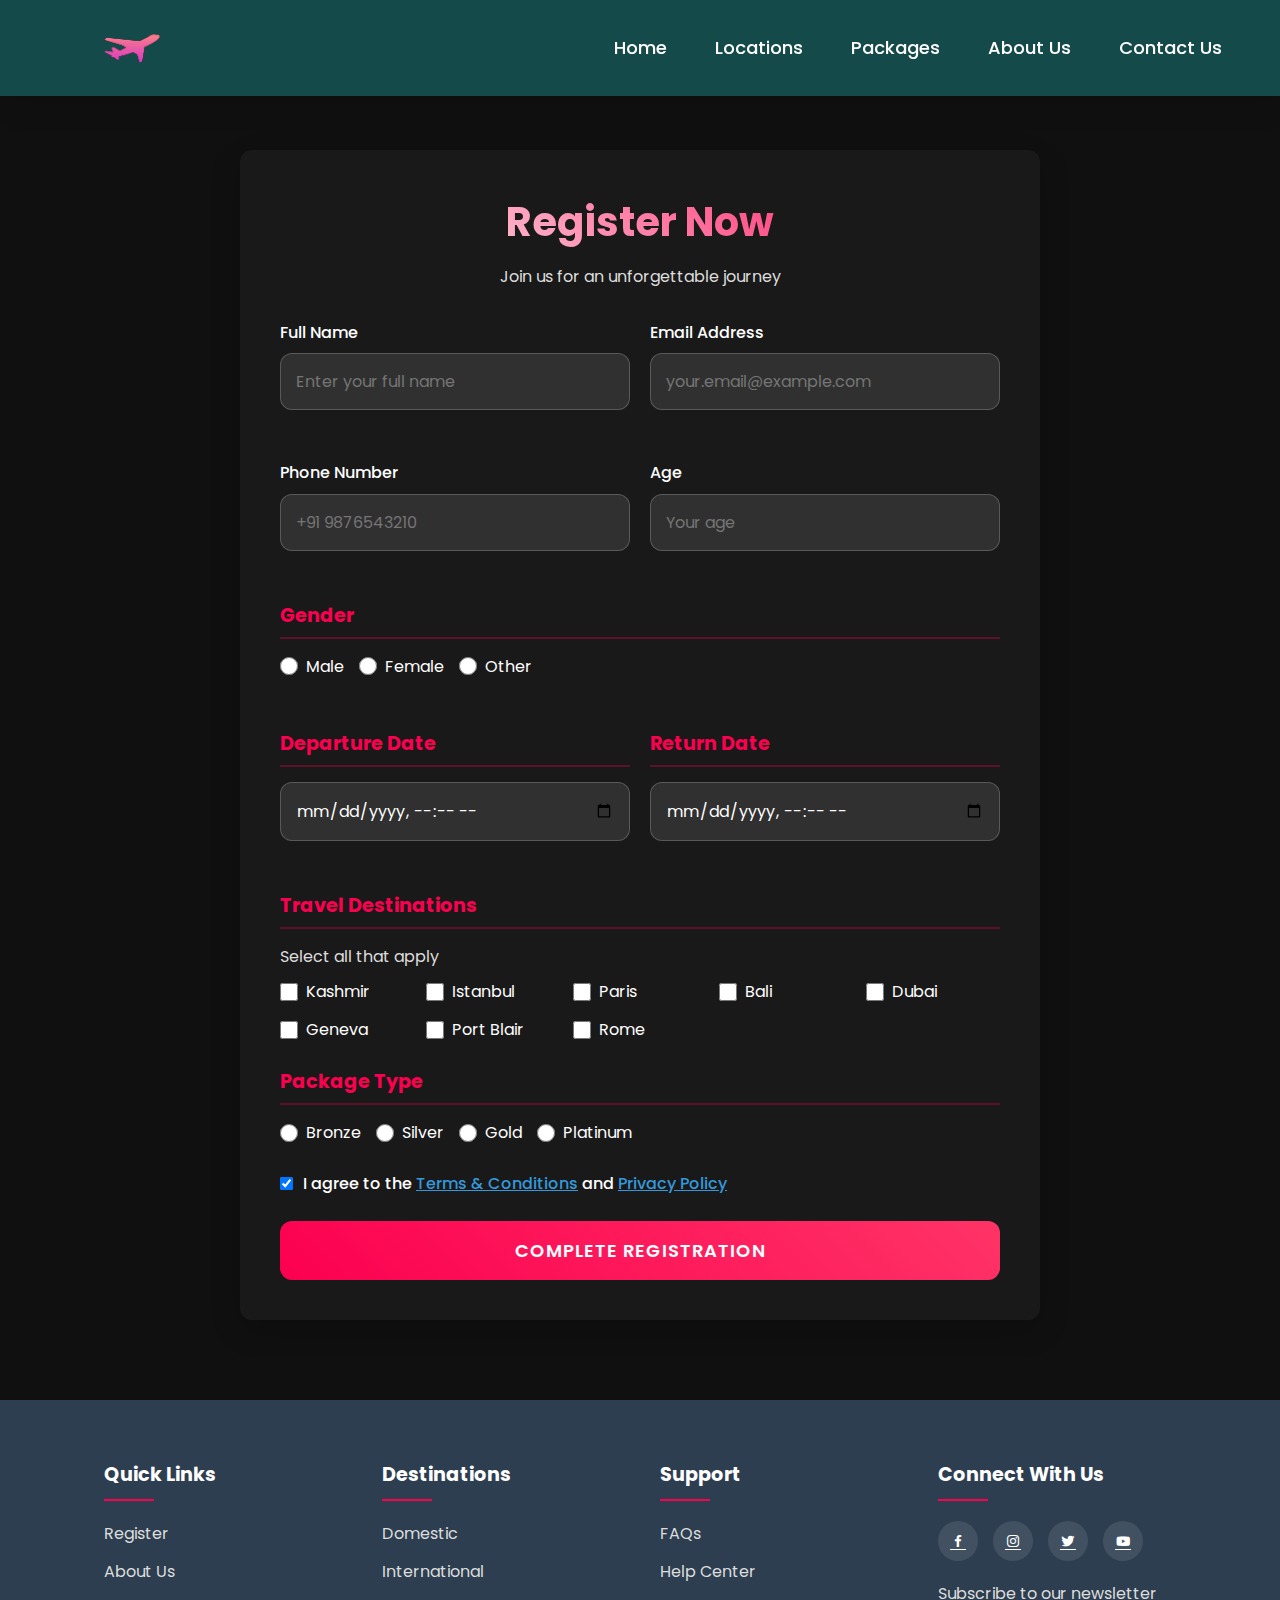
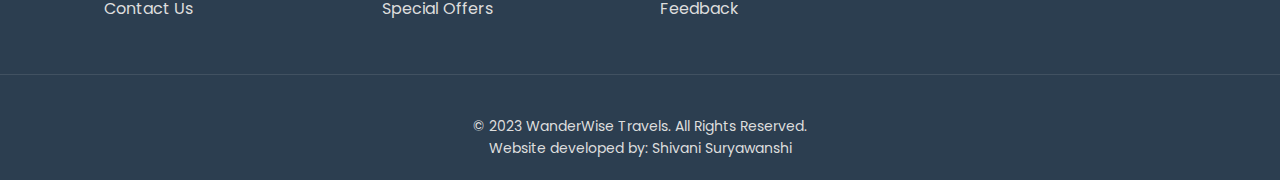
<file: MyWebApp/src/main/webapp/register.html>
<!DOCTYPE html>
<html lang="en">
<head>
    <meta charset="UTF-8">
    <meta http-equiv="X-UA-Compatible" content="IE=edge">
    <meta name="viewport" content="width=device-width, initial-scale=1.0">
    <title>Register Here | FirstFlight Travels</title>
    <link rel="icon" href="assets/logo.png">
    <link rel="preconnect" href="https://fonts.googleapis.com">
    <link rel="preconnect" href="https://fonts.gstatic.com" crossorigin>
    <link href="https://fonts.googleapis.com/css2?family=Poppins:wght@300;400;500;600;700&family=Paytone+One&display=swap" rel="stylesheet">
    <link rel="stylesheet" href="https://unpkg.com/boxicons@latest/css/boxicons.min.css">
    <link rel="stylesheet" href="style/register.css">
</head>
<body class="register-body">

    <nav>
        <img src="assets/logo.png" class="logo" alt="FirstFlight Travels Logo">
        <ul class="navbar">
            <li>
                <a href="./index.html">Home</a>
                <a href="./index.html#locations">Locations</a>
                <a href="./index.html#package">Packages</a>
                <a href="./about.html">About Us</a>
                <a href="./contact.html">Contact Us</a>
            </li>
        </ul>
    </nav>

    <section class="registration">
        <div class="register-container">
            <div class="register-form">
                <h1>Register <span>Now</span></h1>
                <p style="text-align: center; margin-bottom: 30px; color: var(--text-muted);">Join us for an unforgettable journey</p>
                
                <form action="RegisterServlet" method="post" onsubmit="return validateform()">
                    <div class="form-row">
                        <div class="form-col">
                            <div class="form-group">
                                <label for="name">Full Name</label>
                                <input type="text" name="myname1" id="name" placeholder="Enter your full name" required>
                            </div>
                        </div>
                        <div class="form-col">
                            <div class="form-group">
                                <label for="email">Email Address</label>
                                <input type="email" name="myemail" id="email" placeholder="your.email@example.com" required>
                            </div>
                        </div>
                    </div>
                    
                    <div class="form-row">
                        <div class="form-col">
                            <div class="form-group">
                                <label for="phonenum">Phone Number</label>
                                <input type="tel" name="myphone" id="phonenum" placeholder="+91 9876543210" required>
                            </div>
                        </div>
                        <div class="form-col">
                            <div class="form-group">
                                <label for="age">Age</label>
                                <input type="number" name="myage" id="age" placeholder="Your age" min="1" max="120" required>
                            </div>
                        </div>
                    </div>
                    
                    <div class="form-group">
                        <h4 class="section-title">Gender</h4>
                        <div class="radio-group">
                            <div class="radio-option">
                                <input type="radio" name="mygender" id="male" value="Male" required>
                                <label for="male">Male</label>
                            </div>
                            <div class="radio-option">
                                <input type="radio" name="mygender" id="female" value="Female">
                                <label for="female">Female</label>
                            </div>
                            <div class="radio-option">
                                <input type="radio" name="mygender" id="other" value="Other">
                                <label for="other">Other</label>
                            </div>
                        </div>
                    </div>
                    
                    <div class="form-row">
                        <div class="form-col">
                            <div class="form-group">
                                <h4 class="section-title">Departure Date</h4>
                                <input type="datetime-local" name="departuredate" required>
                            </div>
                        </div>
                        <div class="form-col">
                            <div class="form-group">
                                <h4 class="section-title">Return Date</h4>
                                <input type="datetime-local" name="returndate" required>
                            </div>
                        </div>
                    </div>
                    
                    <div class="form-group">
                        <h4 class="section-title">Travel Destinations</h4>
                        <p style="color: var(--text-muted); margin-bottom: 10px;">Select all that apply</p>
                        <div class="checkbox-group">
                            <div class="checkbox-option">
                                <input type="checkbox" name="td" id="kashmir" value="Kashmir">
                                <label for="kashmir">Kashmir</label>
                            </div>
                            <div class="checkbox-option">
                                <input type="checkbox" name="td" id="istanbul" value="Istanbul">
                                <label for="istanbul">Istanbul</label>
                            </div>
                            <div class="checkbox-option">
                                <input type="checkbox" name="td" id="paris" value="Paris">
                                <label for="paris">Paris</label>
                            </div>
                            <div class="checkbox-option">
                                <input type="checkbox" name="td" id="bali" value="Bali">
                                <label for="bali">Bali</label>
                            </div>
                            <div class="checkbox-option">
                                <input type="checkbox" name="td" id="dubai" value="Dubai">
                                <label for="dubai">Dubai</label>
                            </div>
                            <div class="checkbox-option">
                                <input type="checkbox" name="td" id="geneva" value="Geneva">
                                <label for="geneva">Geneva</label>
                            </div>
                            <div class="checkbox-option">
                                <input type="checkbox" name="td" id="portblair" value="Port Blair">
                                <label for="portblair">Port Blair</label>
                            </div>
                            <div class="checkbox-option">
                                <input type="checkbox" name="td" id="rome" value="Rome">
                                <label for="rome">Rome</label>
                            </div>
                        </div>
                    </div>
                    
                    <div class="form-group">
                        <h4 class="section-title">Package Type</h4>
                        <div class="radio-group">
                            <div class="radio-option">
                                <input type="radio" name="locations" id="bronze" value="Bronze" required>
                                <label for="bronze">Bronze</label>
                            </div>
                            <div class="radio-option">
                                <input type="radio" name="locations" id="silver" value="Silver">
                                <label for="silver">Silver</label>
                            </div>
                            <div class="radio-option">
                                <input type="radio" name="locations" id="gold" value="Gold">
                                <label for="gold">Gold</label>
                            </div>
                            <div class="radio-option">
                                <input type="radio" name="locations" id="platinum" value="Platinum">
                                <label for="platinum">Platinum</label>
                            </div>
                        </div>
                    </div>
                    
                    <div class="terms-checkbox">
                        <input type="checkbox" name="t&c" id="terms" checked required>
                        <label for="terms">I agree to the <a href="#" style="color: var(--accent-color);">Terms & Conditions</a> and <a href="#" style="color: var(--accent-color);">Privacy Policy</a></label>
                    </div>
                    
                    <button type="submit" class="submitbtn">Complete Registration</button>
                </form>
            </div>
        </div>
    </section>

    <!-- Footer -->
    <footer class="footer">
        <div class="footer-content">
            <div class="footlinks">
                <h4>Quick Links</h4>
                <ul>
                    <li><a href="./register.html">Register</a></li>
                    <li><a href="./about.html">About Us</a></li>
                    <li><a href="./contact.html">Contact Us</a></li>
                </ul>
            </div>

            <div class="footlinks">
                <h4>Destinations</h4>
                <ul>
                    <li><a href="#">Domestic</a></li>
                    <li><a href="#">International</a></li>
                    <li><a href="#">Special Offers</a></li>
                </ul>
            </div>

            <div class="footlinks">
                <h4>Support</h4>
                <ul>
                    <li><a href="#">FAQs</a></li>
                    <li><a href="#">Help Center</a></li>
                    <li><a href="#">Feedback</a></li>
                </ul>
            </div>

            <div class="footlinks">
                <h4>Connect With Us</h4>
                <div class="social">
                    <a href="https://www.facebook.com/" target="_blank"><i class='bx bxl-facebook'></i></a>
                    <a href="https://www.instagram.com/" target="_blank"><i class='bx bxl-instagram'></i></a>
                    <a href="https://twitter.com/" target="_blank"><i class='bx bxl-twitter'></i></a>
                    <a href="https://youtube.com/" target="_blank"><i class='bx bxl-youtube'></i></a>
                </div>
                <p style="margin-top: 20px; color: var(--text-muted);">Subscribe to our newsletter</p>
            </div>
        </div>

        <div class="end">
            <p>&copy; 2023 WanderWise Travels. All Rights Reserved.<br>Website developed by: Shivani Suryawanshi</p>
        </div>
    </footer>

    <script>
        function validateform() { 
            var tel = document.getElementById("phonenum").value;  
            var name = document.getElementById("name").value;
            var email = document.getElementById("email").value;
            
            // Phone number validation
            if(tel.length < 10) {  
                alert("Phone number must be at least 10 digits!");  
                return false;  
            } else if(isNaN(tel)) {
                alert("Phone number should only contain numbers!");
                return false;
            }
            
            // Name validation
            if(name.length < 3) {
                alert("Name must be at least 3 characters long!");
                return false;
            }
            
            // Simple email validation
            if(!email.includes("@") || !email.includes(".")) {
                alert("Please enter a valid email address!");
                return false;
            }
            
            // Check if at least one destination is selected
            var destinations = document.querySelectorAll('input[name="td"]:checked');
            if(destinations.length === 0) {
                alert("Please select at least one travel destination!");
                return false;
            }
            
            return true;
        }
        
        // Add some interactive effects
        document.addEventListener('DOMContentLoaded', function() {
            const inputs = document.querySelectorAll('input, select');
            
            inputs.forEach(input => {
                // Add focus effect
                input.addEventListener('focus', function() {
                    this.parentNode.style.transform = 'translateY(-3px)';
                });
                
                // Remove focus effect
                input.addEventListener('blur', function() {
                    this.parentNode.style.transform = 'translateY(0)';
                });
            });
            
            // Animate form container on load
            const formContainer = document.querySelector('.register-container');
            formContainer.style.opacity = '0';
            formContainer.style.transform = 'translateY(20px)';
            
            setTimeout(() => {
                formContainer.style.transition = 'opacity 0.5s ease, transform 0.5s ease';
                formContainer.style.opacity = '1';
                formContainer.style.transform = 'translateY(0)';
            }, 100);
        });
    </script>
</body>
</html>
</file>
<file: MyWebApp/src/main/webapp/style/register.css>
@charset "UTF-8";
 :root {
            --primary-color: #2c3e50;
            --secondary-color: #fc0050;
            --accent-color: #3498db;
            --dark-bg: #101010;
            --light-bg: #191919;
            --text-light: #ffffff;
            --text-muted: #dddddd;
            --border-radius: 12px;
            --box-shadow: 0 10px 30px rgba(0, 0, 0, 0.2);
            --transition: all 0.3s ease;
        }

        * {
            padding: 0;
            margin: 0;
            box-sizing: border-box;
            font-family: 'Poppins', sans-serif;
            scroll-behavior: smooth;
        }

        body {
            background-color: var(--dark-bg);
            color: var(--text-light);
            line-height: 1.6;
            padding-top: 80px; /* Added to prevent content from being hidden behind navbar */
        }

        /* Navigation - Kept original but made sticky */
        nav {
            width: 100%;
            position: fixed;
            top: 0;
            left: 0;
            z-index: 1000;
            background-color: rgb(21, 74, 74);
            box-shadow: 5px 5px 30px rgba(0, 0, 0, 15%);
            display: flex;
            align-items: center;
            justify-content: space-between;
        }

        nav .logo {
            width: 60px;
            margin: 2vh;
            margin-left: 8%;
        }

        nav ul li {
            list-style: none;
            display: inline-block;
            margin-left: 40px;
        }

        .navbar {
            display: flex;
            margin-right: 4vh;
        }

        .navbar a {
            color: white;
            font-size: 18px;
            padding: 10px 22px;
            border-radius: 4px;
            font-weight: 500;   
            text-decoration: none;
            transition: ease 0.40s;
        }

        .navbar a:hover,.navbar a.active {
            background: white;
            color: black;
            box-shadow: 5px 10px 30px rgb(85 85 85 / 20%);
            border-radius: 5px;
        }

        nav ul li a {
            text-decoration: none;
            color: rgb(255, 255, 255);
            font-size: 17px;
        }

        /* Registration Form */
        .registration {
            padding: 50px 10% 80px; 
            min-height: calc(100vh - 80px); 
            display: flex;
            justify-content: center;
            align-items: center;
        }

        .register-container {
            background: var(--light-bg);
            border-radius: var(--border-radius);
            padding: 40px;
            width: 100%;
            max-width: 800px;
            box-shadow: var(--box-shadow);
            transition: var(--transition);
            margin-top: 20px; /* Added some spacing from navbar */
        }

        /* Rest of your existing CSS remains the same */
        .register-container:hover {
            transform: translateY(-5px);
            box-shadow: 0 15px 35px rgba(0, 0, 0, 0.3);
        }

       .register-form h1 {
    font-size: 2.5rem;
    margin-bottom: 10px;
    font-weight: 700;
    background: linear-gradient(45deg, var(--text-light), var(--secondary-color));
    color: var(--secondary-color); /* Fallback color */
    -webkit-background-clip: text;
            background-clip: text;
    -webkit-text-fill-color: transparent;
    text-align: center;
}

        .register-form h1 span {
            color: var(--secondary-color);
        }

        .form-group {
            margin-bottom: 25px;
        }

        .form-row {
            display: flex;
            gap: 20px;
            margin-bottom: 25px;
        }

        .form-col {
            flex: 1;
        }

        .register-form label {
            display: block;
            margin-bottom: 8px;
            font-weight: 500;
            color: var(--text-light);
        }

        .register-form input[type="text"],
        .register-form input[type="email"],
        .register-form input[type="tel"],
        .register-form input[type="number"],
        .register-form input[type="datetime-local"],
        .register-form select {
            width: 100%;
            padding: 15px;
            background: rgba(255, 255, 255, 0.1);
            border: 1px solid rgba(255, 255, 255, 0.2);
            border-radius: var(--border-radius);
            color: var(--text-light);
            font-size: 16px;
            transition: var(--transition);
        }

        .register-form input:focus,
        .register-form select:focus {
            outline: none;
            border-color: var(--accent-color);
            box-shadow: 0 0 0 3px rgba(52, 152, 219, 0.3);
        }

        .radio-group, .checkbox-group {
            display: flex;
            flex-wrap: wrap;
            gap: 15px;
            margin-top: 10px;
        }

        .radio-option, .checkbox-option {
            display: flex;
            align-items: center;
            gap: 8px;
        }

        .radio-option input, .checkbox-option input {
            width: 18px;
            height: 18px;
        }

        .radio-option label, .checkbox-option label {
            margin-bottom: 0;
            font-weight: 400;
        }

        .section-title {
            font-size: 1.2rem;
            color: var(--secondary-color);
            margin: 25px 0 15px;
            padding-bottom: 5px;
            border-bottom: 2px solid rgba(252, 0, 80, 0.3);
        }

        .checkbox-group {
            display: grid;
            grid-template-columns: repeat(auto-fill, minmax(120px, 1fr));
            gap: 12px;
        }

        .terms-checkbox {
            display: flex;
            align-items: center;
            gap: 10px;
            margin: 25px 0;
        }

        .terms-checkbox label {
            margin-bottom: 0;
        }

        .submitbtn {
            display: block;
            width: 100%;
            padding: 16px;
            background: linear-gradient(45deg, var(--secondary-color), #ff3366);
            color: white;
            border: none;
            border-radius: var(--border-radius);
            font-size: 18px;
            font-weight: 600;
            cursor: pointer;
            transition: var(--transition);
            text-transform: uppercase;
            letter-spacing: 1px;
        }

        .submitbtn:hover {
            background: linear-gradient(45deg, #ff3366, var(--secondary-color));
            transform: translateY(-3px);
            box-shadow: 0 5px 15px rgba(252, 0, 80, 0.4);
        }

        /* Footer */
        .footer {
            background: var(--primary-color);
            padding: 60px 0 20px;
            color: var(--text-light);
        }

        .footer-content {
            display: grid;
            grid-template-columns: repeat(auto-fit, minmax(200px, 1fr));
            gap: 40px;
            max-width: 1200px;
            margin: 0 auto;
            padding: 0 5%;
        }

        .footlinks h4 {
            font-size: 1.2rem;
            margin-bottom: 20px;
            position: relative;
            padding-bottom: 10px;
        }

        .footlinks h4::after {
            content: '';
            position: absolute;
            left: 0;
            bottom: 0;
            width: 50px;
            height: 2px;
            background: var(--secondary-color);
        }

        .footlinks ul li {
            margin-bottom: 12px;
            list-style: none;
        }

        .footlinks ul li a {
            color: var(--text-muted);
            transition: var(--transition);
            text-decoration: none;
        }

        .footlinks ul li a:hover {
            color: var(--text-light);
            padding-left: 5px;
        }

        .social {
            display: flex;
            gap: 15px;
            margin-top: 20px;
        }

        .social a {
            display: flex;
            align-items: center;
            justify-content: center;
            width: 40px;
            height: 40px;
            background: rgba(255, 255, 255, 0.1);
            border-radius: 50%;
            color: var(--text-light);
            transition: var(--transition);
        }

        .social a:hover {
            background: var(--secondary-color);
            transform: translateY(-5px);
        }

        .end {
            text-align: center;
            padding-top: 40px;
            margin-top: 40px;
            border-top: 1px solid rgba(255, 255, 255, 0.1);
        }

        .end p {
            font-size: 14px;
            color: var(--text-muted);
        }

        /* Responsive Design */
        @media (max-width: 768px) {
            .registration {
                padding: 30px 5% 60px; /* Adjusted for mobile */
            }
            
            .form-row {
                flex-direction: column;
                gap: 0;
            }
            
            .register-form h1 {
                font-size: 2rem;
            }
            
            .checkbox-group {
                grid-template-columns: repeat(auto-fill, minmax(100px, 1fr));
            }

            nav ul li {
                margin-left: 15px;
            }

            .navbar a {
                padding: 8px 12px;
                font-size: 16px;
            }
        }

        @media (max-width: 480px) {
            .register-container {
                padding: 25px 15px;
            }
            
            .navbar {
                margin-right: 2vh;
            }
            
            .navbar a {
                padding: 6px 10px;
                font-size: 14px;
            }

            nav .logo {
                margin-left: 4%;
                width: 50px;
            }
        }
</file>
